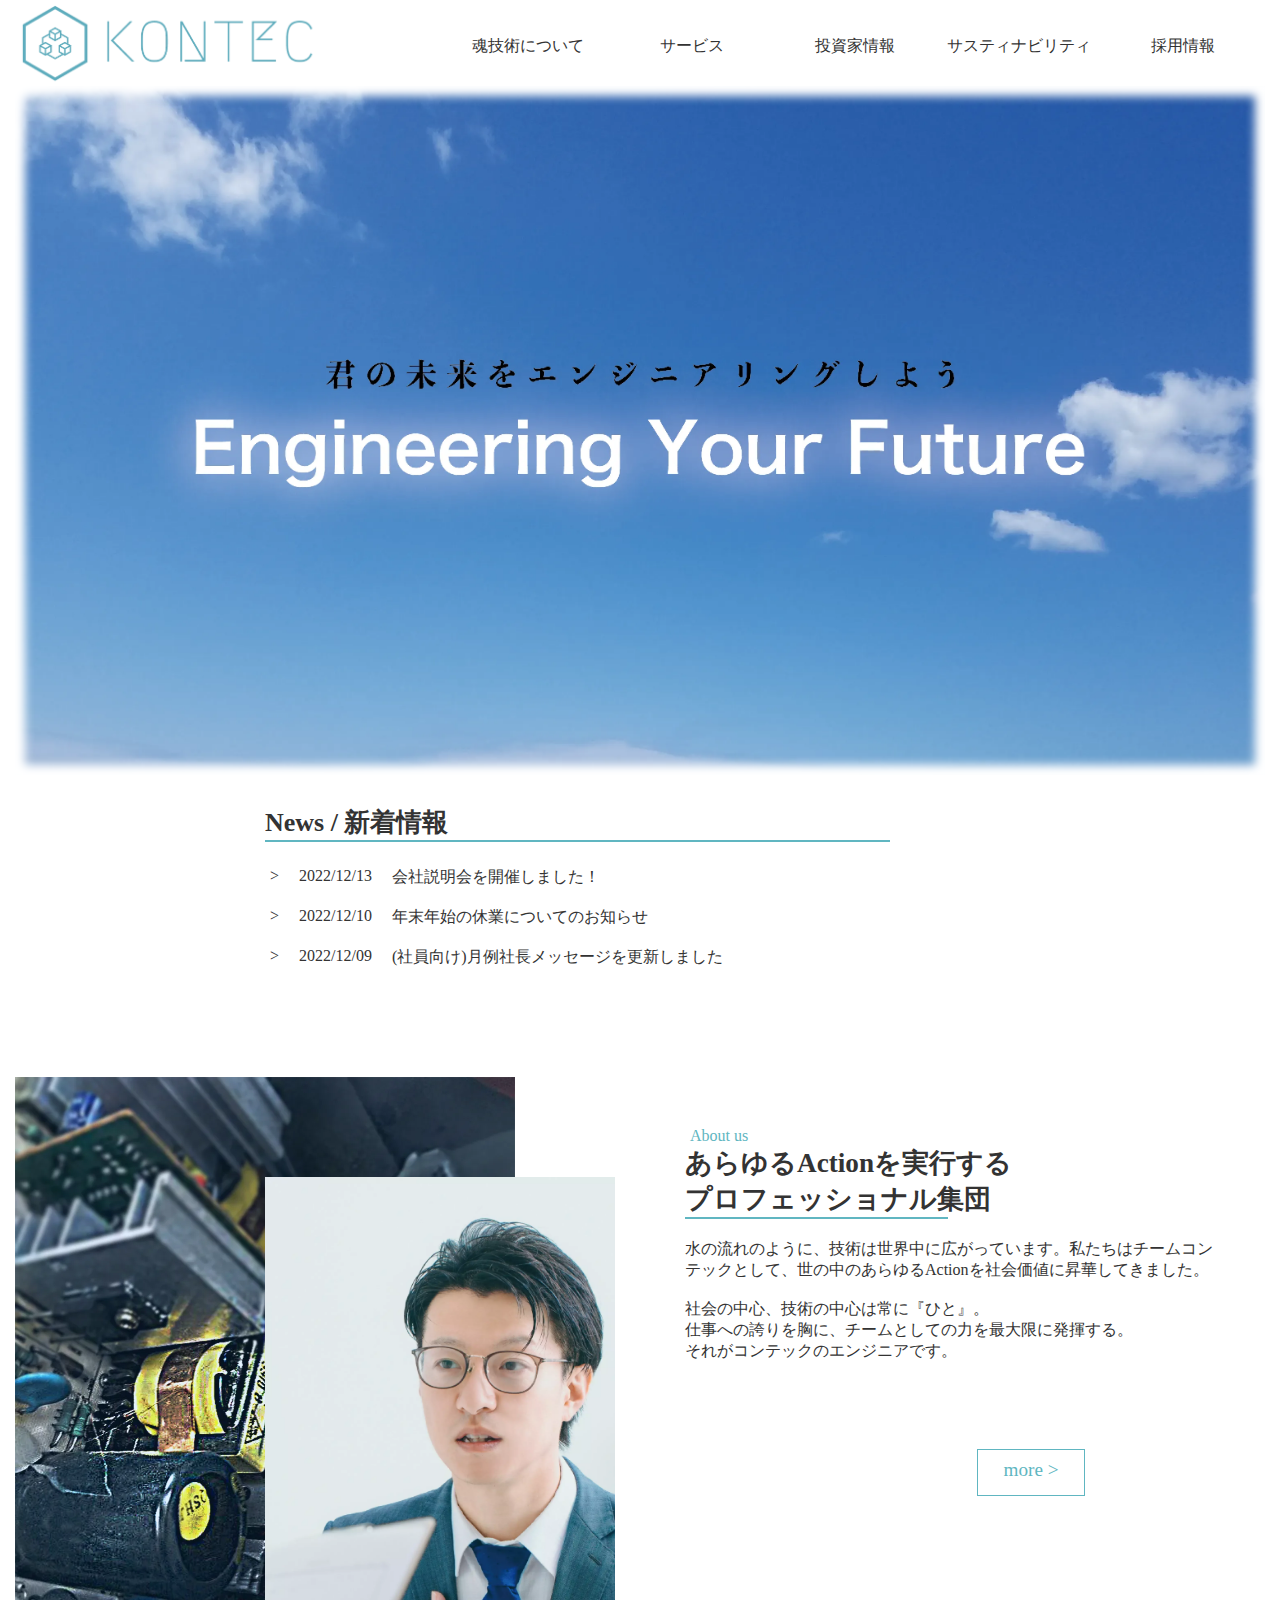
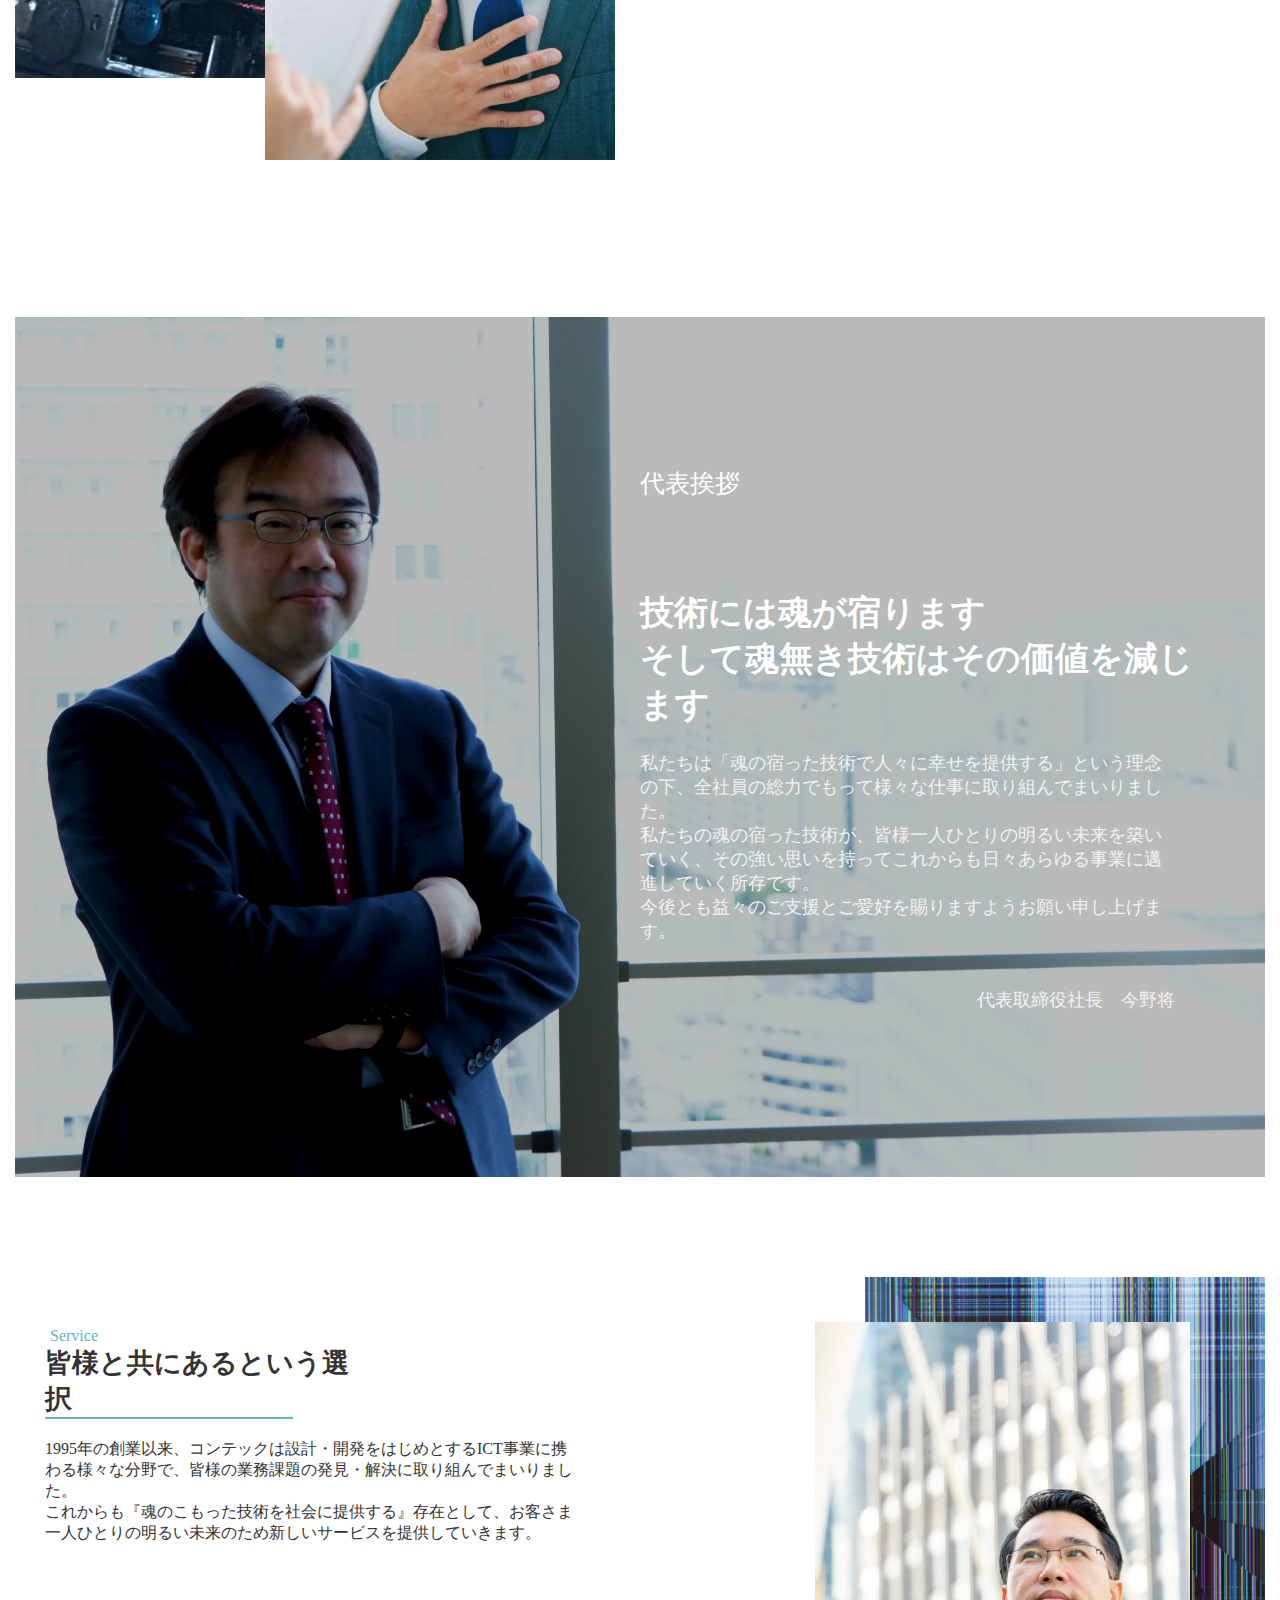
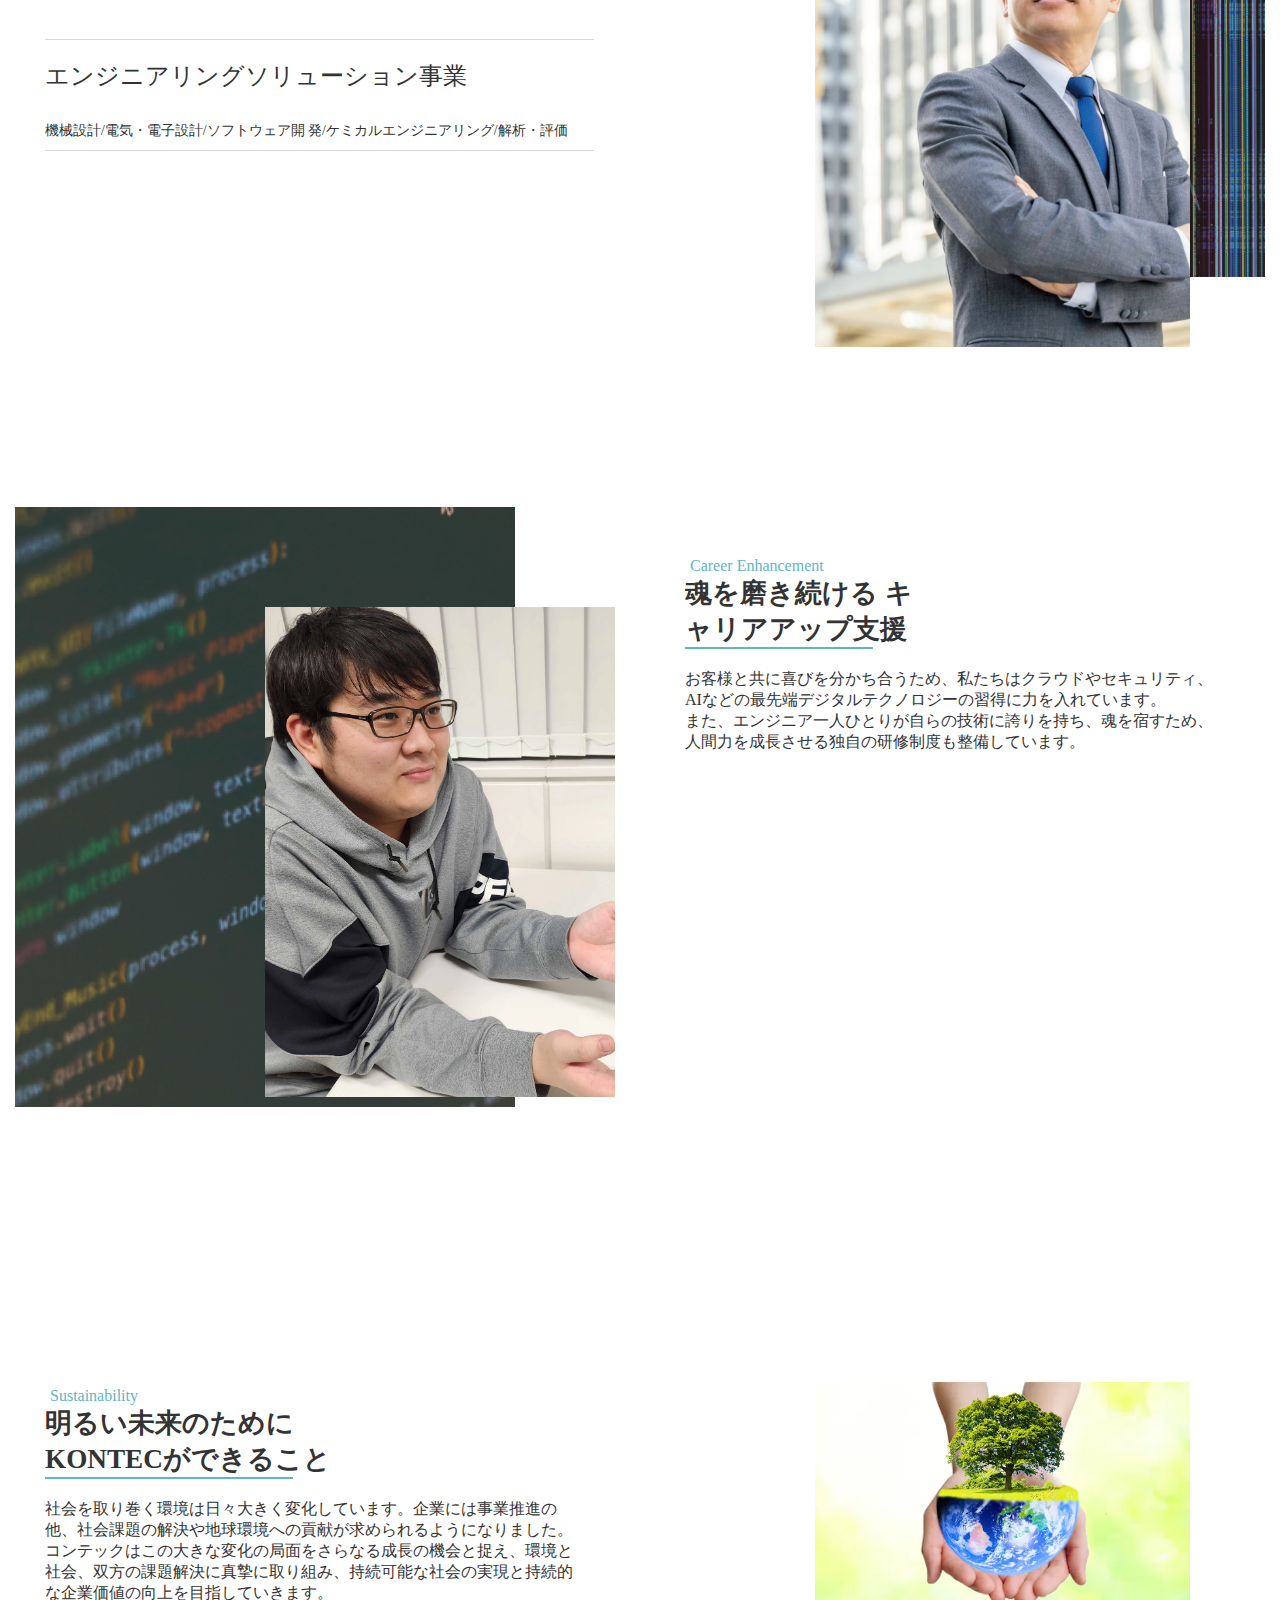
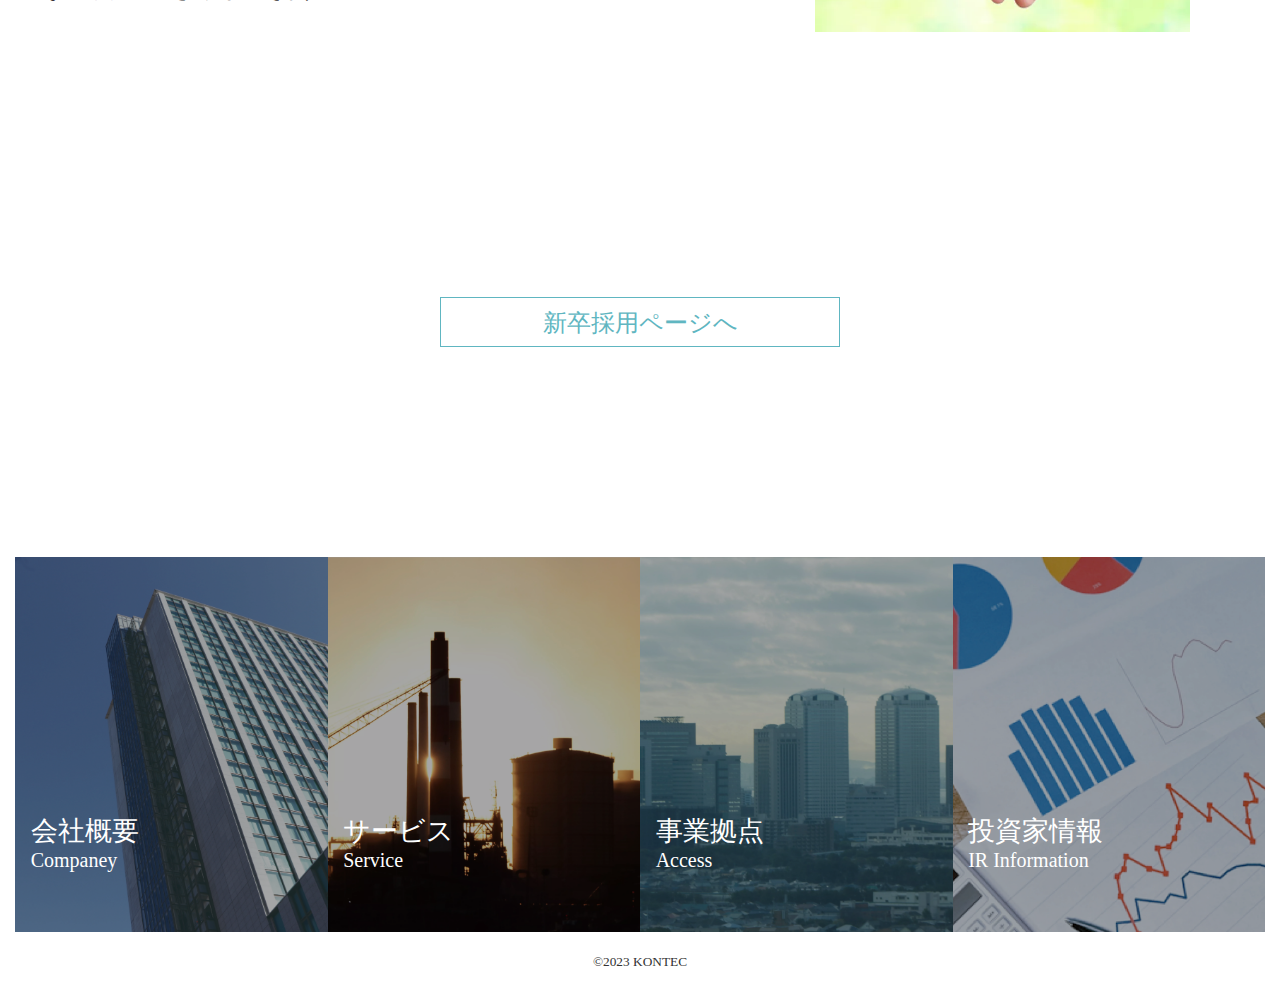
<file: index.html>
<!-- 
  今野研の冬合宿で使われる架空の企業、株式会社魂技術のWebサイトです

  作成:2022.12
  代表挨拶テキスト/企業制作/代表取締役社長:今野将
  画像加工・提供/デザイン素案:12期 大澤正基
  コーディング:13期 山之内七穂

  改修:2023.12
  年度の修正、CSSの改修作業
 -->
<!DOCTYPE html>
<html lang="ja" dir="ltr">
  <head>
    <meta charset="utf-8">
    <link rel="stylesheet" href="./css/index_style.css">
    <link rel="icon" href="./image/favicon.png">
    <title>KONTEC</title>
  </head>
  <body>
    <!-- ページヘッダー -->
    <header class="global-header">
        <a href="./index.html" class="gheader-logo">
            <img src="./image/logo.webp" alt="KONTEC">
        </a>
        <ul class="gheader-navigation">
            <li><a href="#aboutus">魂技術について</a></li>
            <li><a href="#service">サービス</a></li>
            <li><a>投資家情報</a></li>
            <li><a href="#sustainability">サスティナビリティ</a></li>
            <li><a href="#recruit">採用情報</a></li>
        </ul>
    </header>
    <main>
        <!-- Engineering Your Future 画像 -->
        <section class="main-image">
            <img src="./image/topimage.webp" class="top-image"></div>
        </section>

        <!-- ニュース -->
        <section class="container content-news">
            <p class="content-title">News / 新着情報</p>
            <ul class="newslist">
                <li class="newslist-item">
                    <span class="item-icon">></span>
                    <span class="item-date">2022/12/13</span>
                    <p class="item-title">会社説明会を開催しました！</p>
                </li>
                <li class="newslist-item">
                    <span class="item-icon">></span>
                    <span class="item-date">2022/12/10</span>
                    <p class="item-title">年末年始の休業についてのお知らせ</p>
                </li>
                <li class="newslist-item">
                    <span class="item-icon">></span>
                    <span class="item-date">2022/12/09</span>
                    <p class="item-title">(社員向け)月例社長メッセージを更新しました</p>
                </li>
            </ul>
        </section>

        <!--　私たちについて AboutUs  -->
        <section class="container content-image img-left content-aboutUs">
            <div class="text-area">
                <a name="aboutus"></a>
                <p class="subtitle">About us</p>
                <p class="title">
                    <span>あらゆるActionを実行する</span>
                    <span>プロフェッショナル集団</span>
                </p>
                <div class="main-message">
                    <p>水の流れのように、技術は世界中に広がっています。私たちはチームコンテックとして、世の中のあらゆるActionを社会価値に昇華してきました。</p>
                    <br>
                    <p>社会の中心、技術の中心は常に『ひと』。</p>
                    <p>仕事への誇りを胸に、チームとしての力を最大限に発揮する。</p>
                    <p>それがコンテックのエンジニアです。</p>
                </div>
                <div class="button">
                    <span>more</span>
                    <span>></span>
                </div>
            </div>
            <div class="image-area">
                <img class="main" src="./image/aboutus_image1.webp">
                <img class="sub" src="./image/aboutus_image2.webp">
            </div>
        </section>

        <!-- 代表挨拶 -->
        <section class="container content-interview president">
            <img class="main-image" src="./image/president_image.webp">
            <div class="text-area">
                <p class="title">代表挨拶</p>
                <div class="catchcopy">
                    <p>技術には魂が宿ります</p>
                    <p>そして魂無き技術はその価値を減じます</p>
                </div>
                <div class="main-message">
                    <p>私たちは「魂の宿った技術で人々に幸せを提供する」という理念の下、全社員の総力でもって様々な仕事に取り組んでまいりました。</p>
                    <p>私たちの魂の宿った技術が、皆様一人ひとりの明るい未来を築いていく、その強い思いを持ってこれからも日々あらゆる事業に邁進していく所存です。</p>
                    <p>今後とも益々のご支援とご愛好を賜りますようお願い申し上げます。</p>
                </div>
                <span class="speaker">代表取締役社長　今野将</span>
            </div>
        </section>

        <!-- サービス Service -->
        <section class="container content-image img-right content-service">
            <div class="text-area">
                <a name="service"></a>
                <p class="subtitle">Service</p>
                <p class="title">皆様と共にあるという選択</p>
                <div class="main-message">
                    <p>1995年の創業以来、コンテックは設計・開発をはじめとするICT事業に携わる様々な分野で、皆様の業務課題の発見・解決に取り組んでまいりました。</p>
                    <p>これからも『魂のこもった技術を社会に提供する』存在として、お客さま一人ひとりの明るい未来のため新しいサービスを提供していきます。</p>
                </div>
                <div class="link">
                    <p class="title">エンジニアリングソリューション事業</p>
                    <p class="inner">機械設計/電気・電子設計/ソフトウェア開
                        発/ケミカルエンジニアリング/解析・評価</p>
                </div>
            </div>
            <div class="image-area">
                <img class="sub" src="./image/service_image2.webp">
                <img class="main" src="./image/service_image1.webp">
            </div>
        </section>
        
        <!-- キャリアアップ支援 Career -->
        <section class="container content-image img-left content-career">
            <div class="text-area">
                <p class="subtitle">Career Enhancement</p>
                <p class="title">
                    <span>魂を磨き続ける</span>
                    <span>キャリアアップ支援</span>
                </p>
                <div class="main-message">
                    <p>お客様と共に喜びを分かち合うため、私たちはクラウドやセキュリティ、AIなどの最先端デジタルテクノロジーの習得に力を入れています。</p>
                    <p>また、エンジニア一人ひとりが自らの技術に誇りを持ち、魂を宿すため、人間力を成長させる独自の研修制度も整備しています。</p>
                </div>
            </div>
            <div class="image-area">
                <img class="main" src="./image/career_image3.webp">
                <img class="sub" src="./image/career_image2.webp">
            </div>
        </section>
        <section class="container content-image img-right content-sustainability">
            <div class="text-area">
                    <a name="sustainability"></a>
                    <p class="subtitle">Sustainability</p>
                    <p class="title">
                        <span>明るい未来のために</span>
                        <span>KONTECができること</span>
                    </p>
                    <div class="main-message">
                        <p>社会を取り巻く環境は日々大きく変化しています。企業には事業推進の他、社会課題の解決や地球環境への貢献が求められるようになりました。</p>
                        <p>コンテックはこの大きな変化の局面をさらなる成長の機会と捉え、環境と社会、双方の課題解決に真摯に取り組み、持続可能な社会の実現と持続的な企業価値の向上を目指していきます。</p>
                    </div>
            </div>
            <div class="image-area">
                <img class="main" src="./image/sustainability_image.webp">
            </div>
        </section>

        <!-- 新卒採用ページリンク -->
        <section class="container content-recruitment">
            <a name="recruit"></a>
            <a href="./recruit.html" class="button" target="_blank">新卒採用ページへ</a>
        </section>

        <!-- 下部リンク -->
        <section class="container content-footerlist">
            <ul class="linklist">
                <li class="linklist-item listAboutCom">
                    <a href="./pdf/company.pdf" target="_blank">
                        <img class="main-image" src="./image/footer_company.webp">
                        <div class="text-area">
                            <p class="title">会社概要</p>
                            <p class="subtitle">Companey</p>
                        </div>
                    </a>
                </li>
                <li class="linklist-item listService">
                    <img class="main-image" src="./image/footer_service.webp">
                    <div class="text-area">
                        <p class="title">サービス</p>
                        <p class="subtitle">Service</p>
                    </div>
                </li>
                <li class="linklist-item listAccess">
                    <img class="main-image" src="./image/footer_access.webp">
                    <div class="text-area">
                        <p class="title">事業拠点</p>
                        <p class="subtitle">Access</p>
                    </div>
                </li>
                <li class="linklist-item listIR">
                    <img class="main-image" src="./image/footer_stock.webp">
                    <div class="text-area">
                        <p class="title">投資家情報</p>
                        <p class="subtitle">IR Information</p>
                    </div>
                </li>
            </ul>
        </section>
        
        
    </main>
    <footer>
        <!-- 先生と先輩のギャラリーへのリンク -->
        <a href="./gallery/index.html" target="_blank"><small>&copy;2023 KONTEC</small></a>
    </footer>
  </body>
</html>
</file>
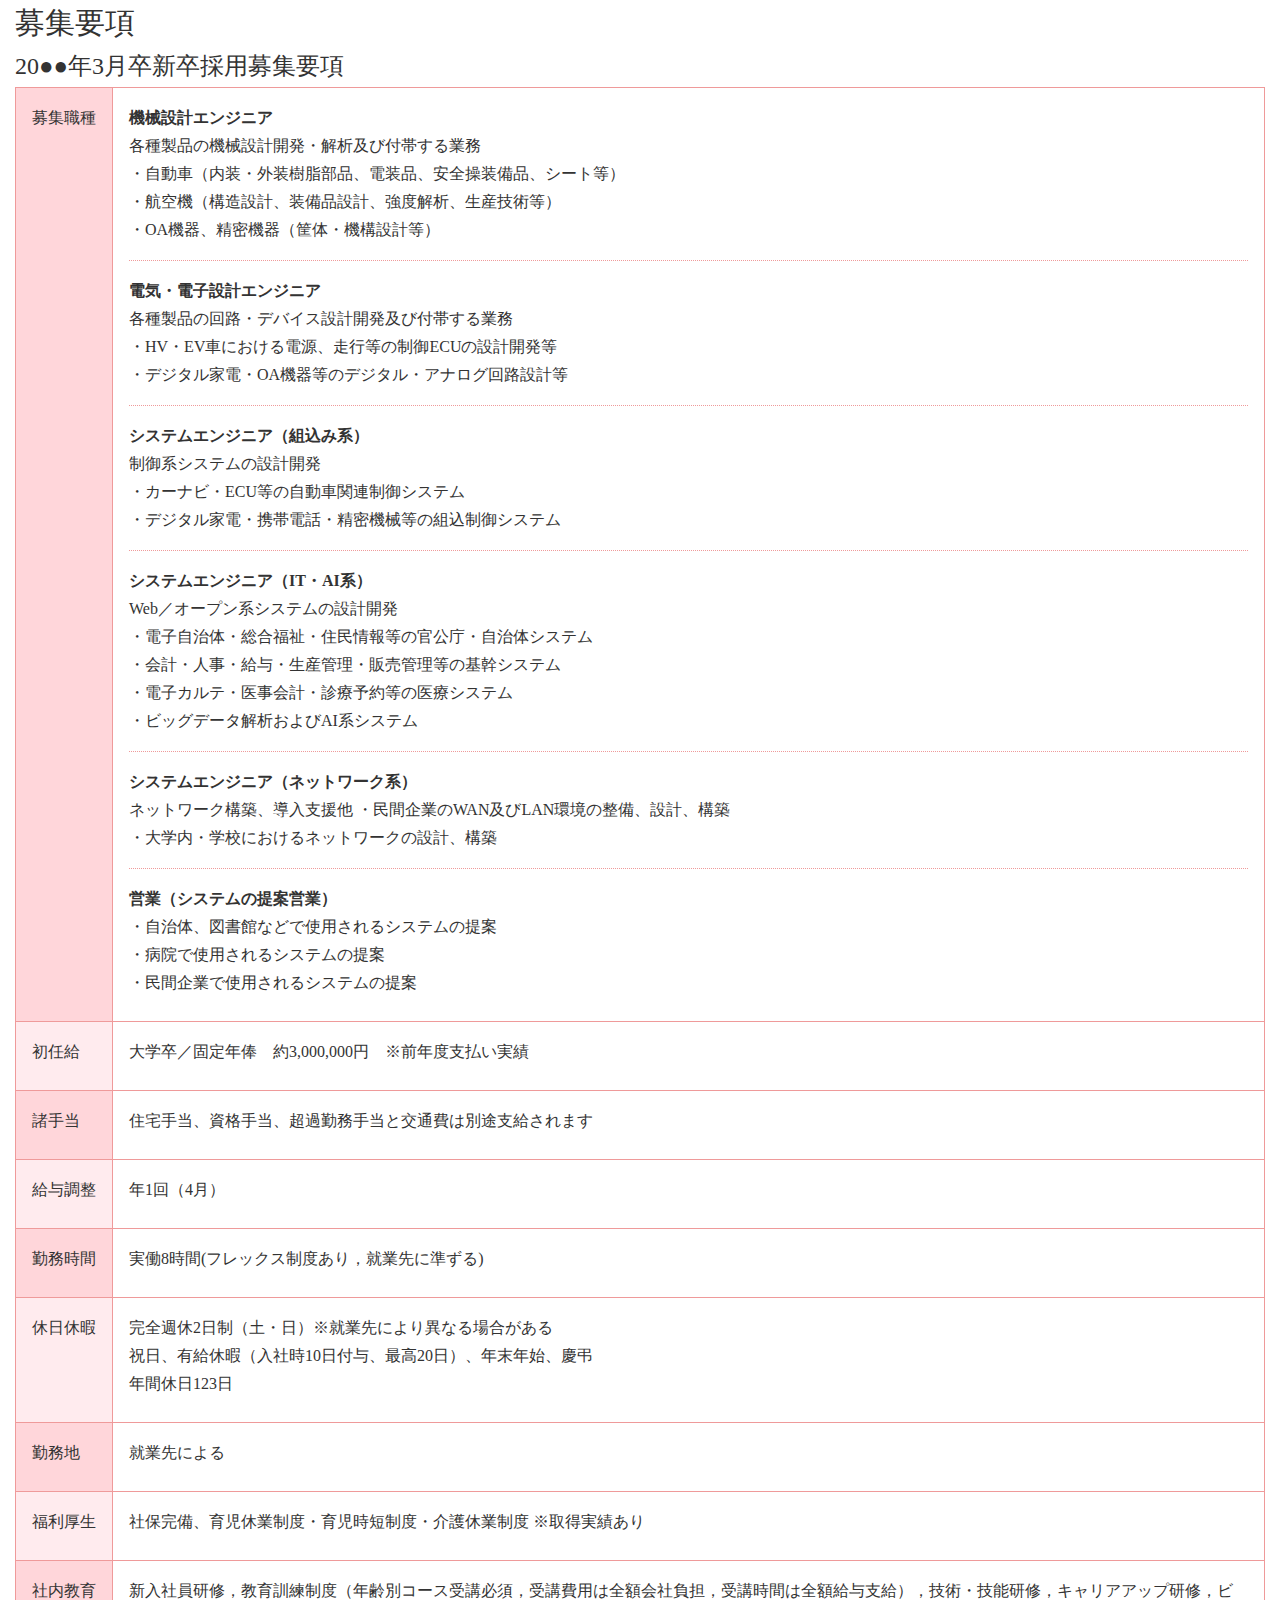
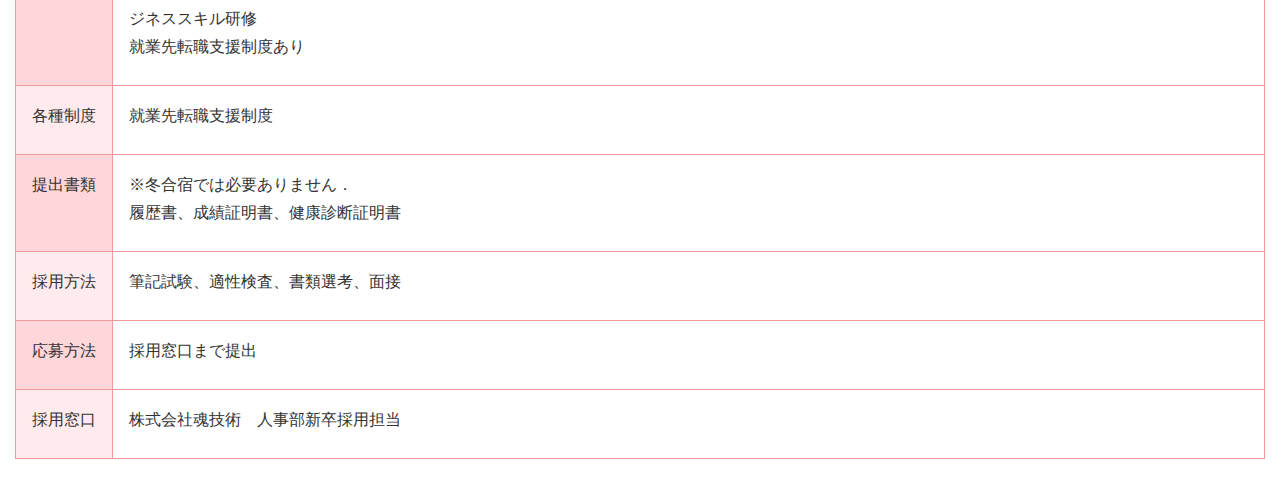
<file: Application_Requirements.html>
<!DOCTYPE html>
<html lang="ja">
    <head>
        <meta charset="utf-8">
        <link rel="stylesheet" href="./css/winter_base.css">
        <link rel="icon" href="./image/favicon2.png">
        <title>募集要項</title>
    </head>

    <body>
        <h2>募集要項</h2>
        <h3><span class="title">20●●年3月卒新卒採用募集要項</span></h3>
        <table>
            <tbody>
                <tr class="top">
                    <th>募集職種</th>
                    <td>
                        <dl>
                            <dt class="bld">機械設計エンジニア</dt>
                            <dd>
                                各種製品の機械設計開発・解析及び付帯する業務<br>
                                ・自動車（内装・外装樹脂部品、電装品、安全操装備品、シート等）<br>
                                ・航空機（構造設計、装備品設計、強度解析、生産技術等）<br>
                                ・OA機器、精密機器（筐体・機構設計等）<br>
                            </dd>
                        </dl>
                        <hr>

                        <dl>
                            <dt class="bld">電気・電子設計エンジニア</dt>
                            <dd>
                                各種製品の回路・デバイス設計開発及び付帯する業務<br>
                                ・HV・EV車における電源、走行等の制御ECUの設計開発等<br>
                                ・デジタル家電・OA機器等のデジタル・アナログ回路設計等<br>
                            </dd>
                        </dl>
                        <hr>

                        <dl>
                            <dt class="bld">システムエンジニア（組込み系）</dt>
                            <dd>
                                制御系システムの設計開発<br>
                                ・カーナビ・ECU等の自動車関連制御システム<br>
                                ・デジタル家電・携帯電話・精密機械等の組込制御システム<br>
                            </dd>
                        </dl>
                        <hr>

                        <dl>
                            <dt class="bld">システムエンジニア（IT・AI系）</dt>
                            <dd>Web／オープン系システムの設計開発<br>
                                ・電子自治体・総合福祉・住民情報等の官公庁・自治体システム<br>
                                ・会計・人事・給与・生産管理・販売管理等の基幹システム<br>
                                ・電子カルテ・医事会計・診療予約等の医療システム<br>
                                ・ビッグデータ解析およびAI系システム
                            </dd>
                        </dl>
                        <hr>

                        <dl>
                            <dt class="bld">システムエンジニア（ネットワーク系）</dt>
                            <dd>
                                ネットワーク構築、導入支援他
                                ・民間企業のWAN及びLAN環境の整備、設計、構築<br>
                                ・大学内・学校におけるネットワークの設計、構築<br>
                            </dd>
                        </dl>
                        <hr>

                        <dl>
                            <dt class="bld">営業（システムの提案営業）</dt>
                            <dd>
                                ・自治体、図書館などで使用されるシステムの提案<br>
                                ・病院で使用されるシステムの提案<br>
                                ・民間企業で使用されるシステムの提案<br>
                            </dd>
                        </dl>
                    </td>
                </tr>
                <tr>
                    <th>初任給</th>
                    <td>
                        大学卒／固定年俸　約3,000,000円　※前年度支払い実績<br>
                    </td>
                </tr>
                <tr>
                    <th>諸手当</th>
                    <td>
                        住宅手当、資格手当、超過勤務手当と交通費は別途支給されます
                    </td>
                </tr>
                <tr>
                    <th>給与調整</th>
                    <td>
                        年1回（4月）
                    </td>
                </tr>
                <tr>
                    <th>勤務時間</th>
                    <td>
                        実働8時間(フレックス制度あり，就業先に準ずる)
                    </td>
                </tr>
                <tr>
                    <th>休日休暇</th>
                    <td>
                        完全週休2日制（土・日）※就業先により異なる場合がある<br> 祝日、有給休暇（入社時10日付与、最高20日）、年末年始、慶弔
                        <br> 年間休日123日
                    </td>
                </tr>
                <tr>
                    <th>勤務地</th>
                    <td>
                        就業先による
                    </td>
                </tr>
                <tr>
                    <th>福利厚生</th>
                    <td>
                        社保完備、育児休業制度・育児時短制度・介護休業制度 ※取得実績あり
                    </td>
                </tr>
                <tr>
                    <th>社内教育</th>
                    <td>
                        新入社員研修，教育訓練制度（年齢別コース受講必須，受講費用は全額会社負担，受講時間は全額給与支給），技術・技能研修，キャリアアップ研修，ビジネススキル研修<br> 就業先転職支援制度あり
                    </td>
                </tr>
                <tr>
                    <th>各種制度</th>
                    <td>
                        就業先転職支援制度
                    </td>
                </tr>
                <tr>
                    <th>提出書類</th>
                    <td>
                        ※冬合宿では必要ありません．<br> 履歴書、成績証明書、健康診断証明書
                    </td>
                </tr>
                <tr>
                    <th>採用方法</th>
                    <td>
                        筆記試験、適性検査、書類選考、面接
                    </td>
                </tr>
                <tr>
                    <th>応募方法</th>
                    <td>
                        採用窓口まで提出
                    </td>
                </tr>
                <tr class="bottom">
                    <th>採用窓口</th>
                    <td>
                        株式会社魂技術　人事部新卒採用担当
                    </td>
                </tr>
            </tbody>
        </table>
    </body>
</html>
</file>
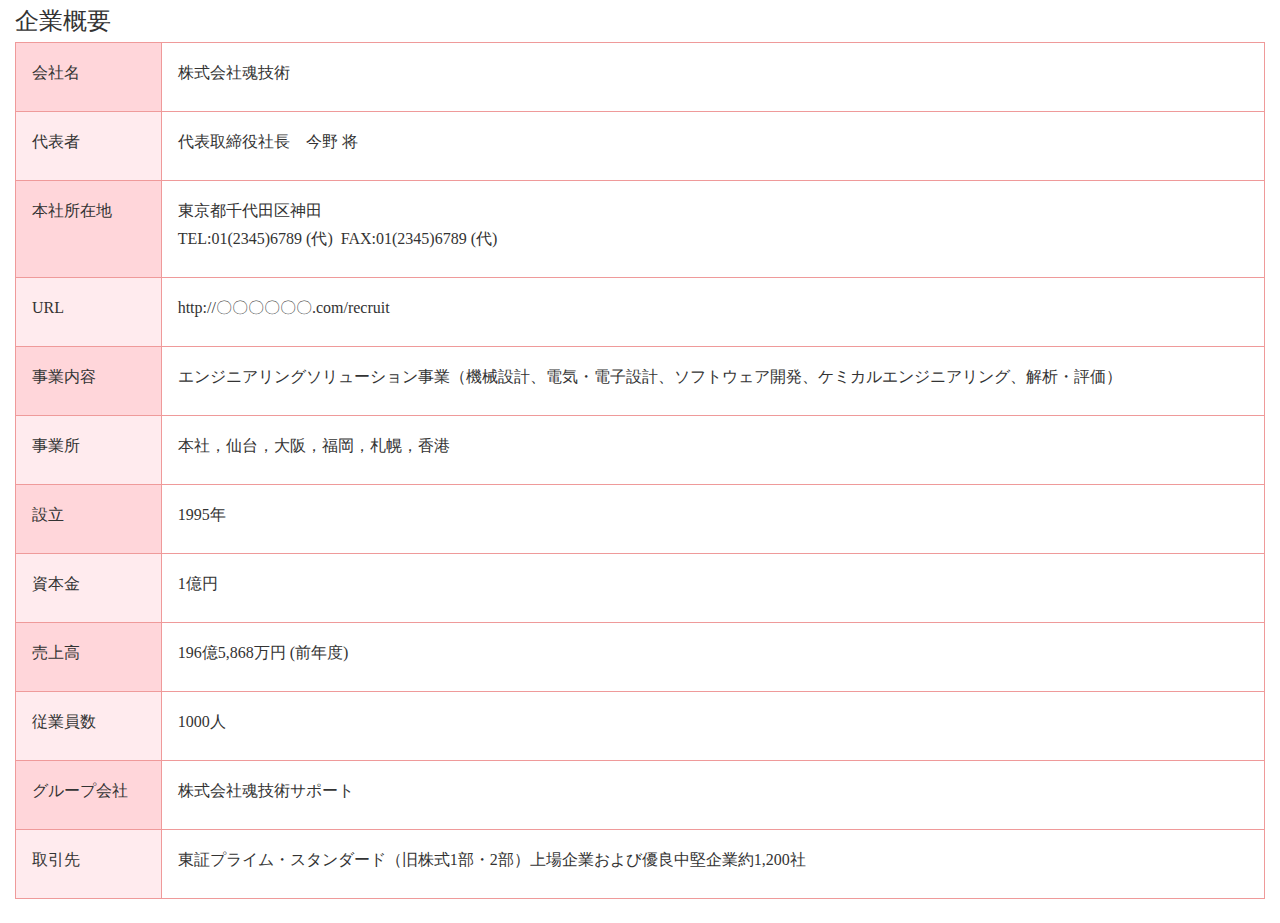
<file: company_overview.html>
<!DOCTYPE html>
<html lang="ja">

    <head>
        <meta http-equiv="Content-Type" content="text/html; charset=UTF-8">
        <title>企業概要</title>
        <link rel="stylesheet" href="./css/winter_base.css">
    </head>

    <body>
        <h3><span class="title">企業概要</span></h3>
        <table>
            <tbody>
                <tr>
                    <th>会社名</th>
                    <td>
                        株式会社魂技術<br>
                    </td>
                </tr>
                <tr>
                    <th>代表者</th>
                    <td>
                        代表取締役社長　今野 将<br>
                    </td>
                </tr>
                <tr>
                    <th>本社所在地</th>
                    <td>
                        東京都千代田区神田<br> TEL:01(2345)6789 (代) &nbsp;FAX:01(2345)6789 (代)
                    </td>
                </tr>
                <tr>
                    <th>URL</th>
                    <td>
                        http://〇〇〇〇〇〇.com/recruit
                    </td>
                </tr>
                <tr>
                    <th>事業内容</th>
                    <td>
                        エンジニアリングソリューション事業（機械設計、電気・電子設計、ソフトウェア開発、ケミカルエンジニアリング、解析・評価）
                    </td>
                </tr>
                <tr>
                    <th>事業所</th>
                    <td>
                        本社，仙台，大阪，福岡，札幌，香港
                    </td>
                </tr>
                <tr>
                    <th>設立</th>
                    <td>
                        1995年
                    </td>
                </tr>
                <tr>
                    <th>資本金</th>
                    <td>
                        1億円
                    </td>
                </tr>
                <tr>
                    <th>売上高</th>
                    <td>
                        196億5,868万円 (前年度)
                    </td>
                </tr>
                <tr>
                    <th>従業員数</th>
                    <td>
                        1000人
                    </td>
                </tr>
                <tr>
                    <th>グループ会社</th>
                    <td>
                        株式会社魂技術サポート
                    </td>
                </tr>
                <tr>
                    <th>取引先</th>
                    <td>
                        東証プライム・スタンダード（旧株式1部・2部）上場企業および優良中堅企業約1,200社
                    </td>
                </tr>
            </tbody>
        </table>
    </body>

</html>
</file>
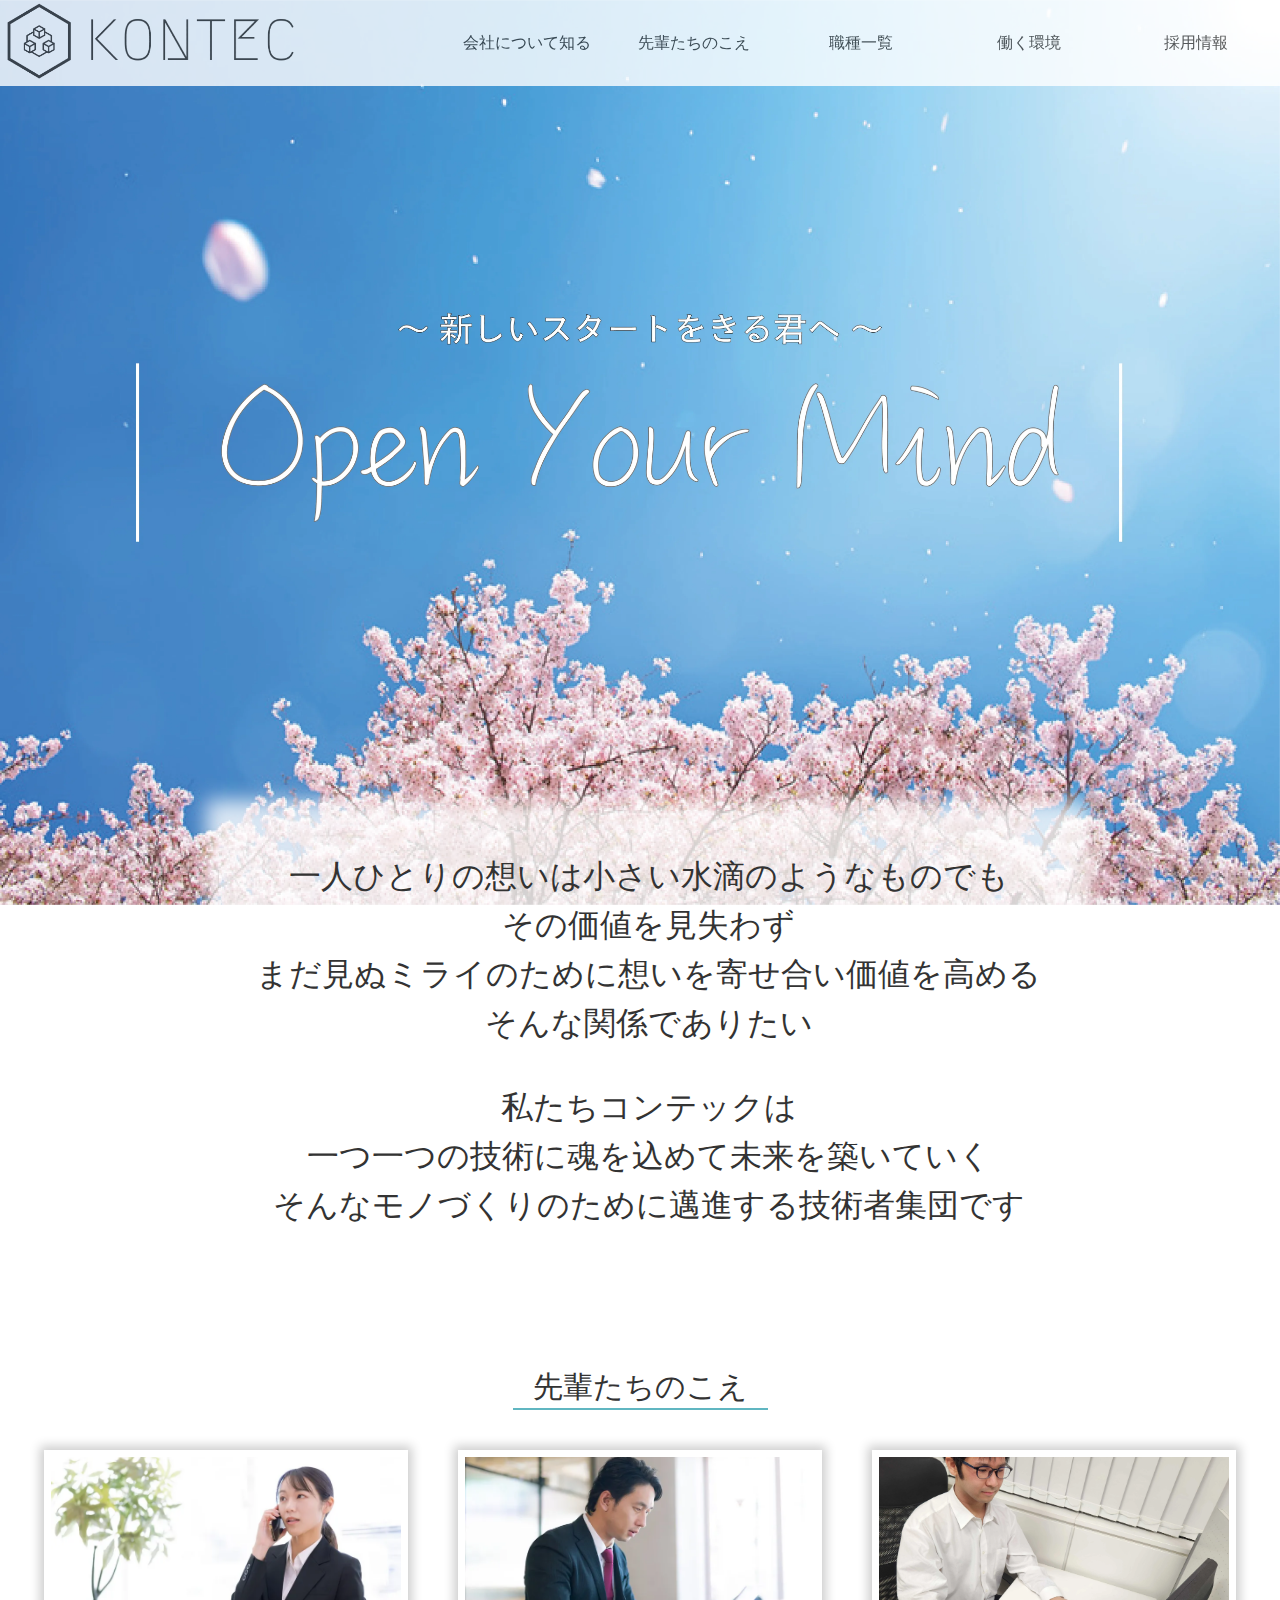
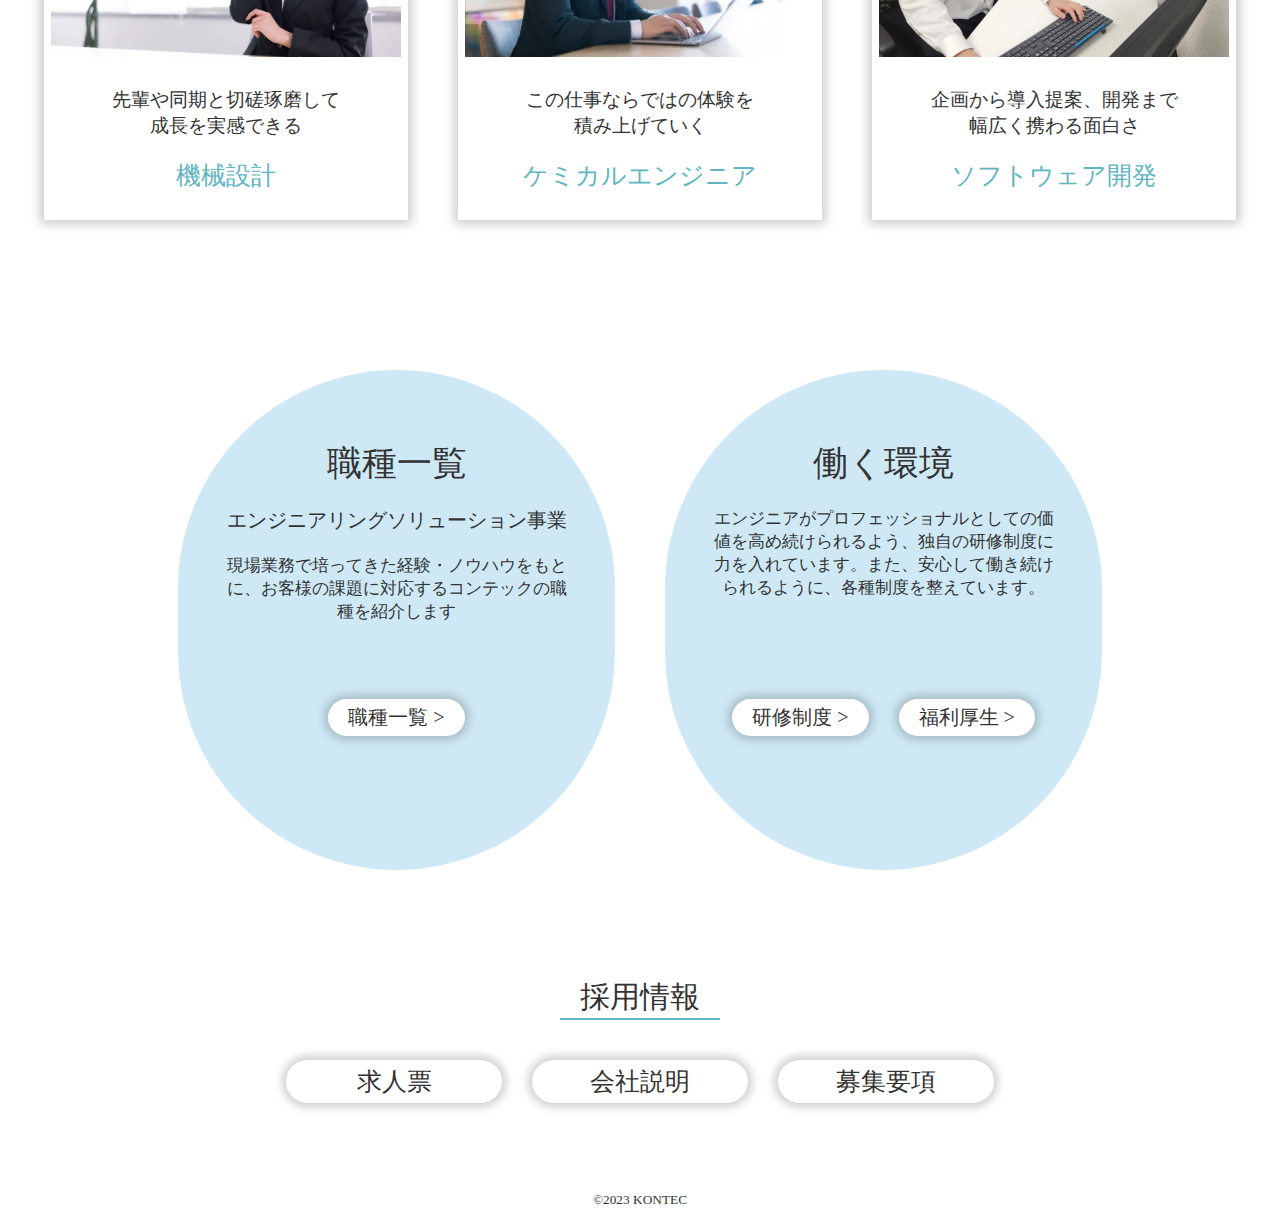
<file: recruit.html>
<!-- 
  今野研の冬合宿で使われる架空の企業、株式会社魂技術の新卒採用Webサイトです

  作成:2022.12
  企業ポエム:今野将
  画像加工・提供/デザイン素案:12期 大澤正基
  コーディング:13期 山之内七穂

  改修:2023.12
  年度の修正、CSSの改修作業
 -->
<!DOCTYPE html>
<html lang="ja" dir="ltr">
  <head>
    <meta charset="utf-8">
    <link rel="stylesheet" href="./css/recruit_style.css">
    <script src="./script.js"></script>
    <link rel="icon" href="./image/favicon2.png">
    <title>KONTEC 新卒採用</title>
  </head>
  <body>
    <!-- ページヘッダー　ついてくる -->
    <header class="global-header">
      <div class="gheader-logo">
        <a href="./recruit.html">
          <img src="./image/logo_graduation.webp" alt="KONTEC">
        </a>
      </div>
      <ul class="gheader-navigation">
          <li><a href="#aboutcompany">会社について知る</a></li>
          <li><a href="#interview">先輩たちのこえ</a></li>
          <li><a href="#jobwork">職種一覧</a></li>
          <li><a href="#jobwork">働く環境</a></li>
          <li><a href="#recruit">採用情報</a></li>
      </ul>
    </header>
      <main>
        <a name="aboutcompany"></a>
        <div class="mainImage-area">
            <img class="top-image" src="./image/topimage_spring.webp">
            <img class="top-image" src="./image/topimage_summer.webp">
            <img class="top-image" src="./image/topimage_fall.webp">
            <img class="top-image" src="./image/topimage_winter.webp">
        </div>
        <!-- 企業ポエム -->
        <div class="main-poem">
          <div class="poem-block">
            <p>一人ひとりの想いは小さい水滴のようなものでも</p>
            <p>その価値を見失わず</p>
            <p>まだ見ぬミライのために想いを寄せ合い価値を高める</p>
            <p>そんな関係でありたい</p>
          </div>
          <div class="poem-block">
            <p>私たちコンテックは</p>
            <p>一つ一つの技術に魂を込めて未来を築いていく</p>
            <p>そんなモノづくりのために邁進する技術者集団です</p>
          </div>
        </div>

        <!-- 先輩たちの声 -->
        <section class="contents content-interview">
            <a name="interview"></a>
            <p class="content-title">先輩たちのこえ</p>
            <ul class="interview-list">
              <li class="item">
                  <img src="./image/upperclassman3.webp">
                  <p class="comment">
                    <span>先輩や同期と切磋琢磨して</span>
                    <span>成長を実感できる</span>
                  </p>
                  <p class="job">機械設計</p>
              </li>
              <li class="item">
                  <img src="./image/upperclassman2.webp">
                  <p class="comment">
                    <span>この仕事ならではの体験を</span>
                    <span>積み上げていく</span>
                  </p>
                  <p class="job">ケミカルエンジニア</p>
              </li>
              <li class="item">
                  <img src="./image/upperclassman4.webp">
                  <p class="comment">
                    <span>企画から導入提案、開発まで</span>
                    <span>幅広く携わる面白さ</span>
                  </p>
                  <p class="job">ソフトウェア開発</p>
              </li>
            </ul>
        </section>

        <!-- 職種一覧と働く環境 -->
        <a name="jobwork"></a>
        <section class="contents content-jobwork">
          <div class="job-area content-area">
            <p class="title">職種一覧</p>
            <div class="content">
              <p class="subtitle">エンジニアリングソリューション事業</p>
              <p class="text">現場業務で培ってきた経験・ノウハウをもとに、お客様の課題に対応するコンテックの職種を紹介します</p>
            </div>
            <a class="link" href="./pdf/joblist.pdf" target="_blank">職種一覧 ></a>
          </div>
          <div class="work-area content-area">
            <p class="title">働く環境</p>
            <div class="content">
              <p class="text">エンジニアがプロフェッショナルとしての価値を高め続けられるよう、独自の研修制度に力を入れています。また、安心して働き続けられるように、各種制度を整えています。</p>
            </div>
            <a class="link">研修制度 ></a>
            <a class="link">福利厚生 ></a>
          </div>
        </section>
        
        <!-- 採用情報コンテンツ -->
        <section class="contents content-recruit">
          <a name="recruit"></a>
          <p class="content-title">採用情報</p>
          <ul class="recruit-list">
              <li class="item">
                <a href="./pdf/recruit.pdf" target="_blank">求人票</a>
              </li>
              <li class="item">
                <a href="./pdf/株式会社コンテック会社説明会資料.pdf" target="_blank">会社説明</a>
              </li>
              <li class="item">
                <a href="./pdf/requirements.pdf" target="_blank">募集要項</a>
              </li>
          </ul>
        </section>
      </main>
      <footer>
        <!-- 先生と先輩のギャラリーへのリンク -->
        <a href="./gallery/index.html" target="_blank"><small>&copy;2023 KONTEC</small></a>
      </footer>
  </body>
</html>
</file>
<file: css/index_style.css>
@charset "utf-8";
    *{
        margin: 0;
        padding: 0;
        -webkit-box-sizing: border-box;
        -moz-box-sizing: border-box;
        box-sizing: border-box;
    }
    :root{
        --main-font-color: #333;
        --main-color:#60B6C1;
        --textcolor-lightglay:#F2F2F2;
        --bordercolor-lightgray:#d6d6d6;
        --background-news:#afd2e5;
    }

/*共通*/
    html{
        -webkit-text-size-adjust: 100%;
        width:100vw;
    }
    body{
        min-width: 1177px;
        max-width: 1500px;
        padding:0px 15px;
        margin:auto 0px;
        font-size:2.5rem;
        color:var(--main-font-color);
        background-color:white;
    }
    a {
        text-decoration: none;
        color: var(--main-font-color);
    }
    .button {
        margin: 10px;
        text-align: center;
        text-decoration: none;
        background: white;
        color: var(--main-color);
        border: 1px solid var(--main-color);
        &:hover {
            background: var(--main-color);
            color: white;
        }
    }

/* container */
.container {
    width: 100%;
    margin-top: 30px;
}

/* header */
    .global-header {
        display: flex;
        position: relative;
        width: 100%;
        height: 86px;
        padding-top: 5px;
        gap: 10%;
    }
    .gheader-logo img{
        width: 306px;
        height: 80px;
    }
    .gheader-navigation {
        display: table;
        width: 100%;
        height: 100%;
        list-style: none;
        font-size: 1rem;
        & li{
            display: table-cell;
            width: 20%;
            min-width: 80px;
            height: 100%;
            line-height: 81px;
            text-align: center;
        }
        & a {
            width: 100%;
            height: 100%;
            display: inline-block;
            &:hover{
                background-color: var(--main-color);
                color: white;
            }
        }
    }

/* main image */
    .main-image {
        position: relative;
        z-index: 2;
        &::after {
            position: absolute;
            top: 0;
            width: 100%;
            height: 100%;
            content: "";
            box-shadow: inset 0 0 10px 10px white;
            z-index: 4;
        }
    }
    .top-image {
        display: block;
        width: 100%;
    }

/* news */
    .content-news {
        width: 50%;
        margin-left: 20%;
        font-size: 1.7rem;
    }
    .newslist {
        margin-bottom: 100px;
        margin-top: 20px;
    }
    .content-news .content-title {
        margin-bottom: 6px;
        list-style: none;
        font-size: 26px;
        font-weight: bold;
        border-bottom: 2px solid var(--main-color);
    }
    .newslist .newslist-item {
        display: flex;
        position: relative;
        height: 35px;
        padding: 5px 0;
        gap: 20px;
        margin-bottom: 5px;
        font-size: 1rem;
        &::before {
            position: absolute;
            top: 0;
            right: 0;
            bottom: 0;
            left: 0;
            z-index: -1;
            content: "";
            background: var(--background-news);
            transform: scale(0, 1);
            transform-origin: right top;
            transition: transform .3s;
        }
        &:hover::before {
            color: white;
            transform: scale(1, 1);
            transform-origin: left top;
        }
        &:hover{
            color: white;
        }
    }
    .newslist-item .item-icon{
        margin-left: 5px;
    }

/* content image+text */
    .content-image {
        position: relative;
        width: 100%;
        height: 800px;
    }
    /* image position */
    .content-image.img-right {
        overflow: hidden;
        .image-area {
            float: right;
            .main {
                position: absolute;
                top: 45px;
                left: 50px;
                width: 75%;
            }
            .sub {
                position: absolute;
                left: 100px;
                width: 100%;
            }
        }
        .text-area {
            float: left;
            margin-left: 30px;
        }
    }
    .content-image.img-left {
        .image-area {
            float: left;
            .main {
                position: absolute;
                top: 100px;
                left: 250px;
                width: 70%;
            }
            .sub {
                width: 100%;
            }
        }
        .text-area {
            float: right;
            margin-right: 80px;
        }
    }
    .content-image .image-area {
        position: relative;
        width: 40%;
    }
    /* text area */
    .content-image .text-area{
        width: 40%;
        height: 100%;
        padding-top: 50px;
        .title {
            font-size: 1.7rem;
            font-weight: bold;
            &::after {
                display: block;
                width: 75%;
                height: 2px;
                content: "";
                background-color: var(--main-color);
            }
        }
        .subtitle {
            padding-left: 5px;
            font-size: 1rem;
            color: var(--main-color);
        }
        .main-message {
            width: 530px;
            height: 200px;
            margin-top: 20px;
            font-size: 16px;
        }
    }

    /* about us */
    .content-aboutUs {
        .title {
            width: 350px;
        }
        .button {
            float: right;
            width: 108px;
            height: 47px;
            padding: 10px 20px;
            margin-right: 20%;
            line-height: 20px;
            font-size: 1.2rem;
        }
    }

    /* interview */
    .content-interview {
        position: relative;
        width: 100%;
        height: 860px;
        margin: 40px 0;
        margin-bottom: 100px;
        overflow: hidden;
        .text-area {
            position: absolute;
            top: 0;
            left: 50%;
            width: 46%;
            margin-top: 150px;
            z-index: 5;
        }
        .main-message {
            width: 91%;
            margin-bottom: 10px;
            font-size: 18px;
            color: var(--textcolor-lightglay);
        }
        .title {
            margin-bottom: 90px;
            font-size: 25px;
            color: white;
        }
        .catchcopy {
            width: 100%;
            margin-bottom: 23px;
            font-size: 34px;
            font-weight: bold;
            color: white;
        }
        .speaker {
            float: right;
            margin-top: 35px;
            margin-right: 40px;
            font-size: 18px;
            color: var(--textcolor-lightglay);
        }
        .main-image {
            width: 100%;
            height: 100%;
            object-fit: cover;
            transition: 1s all;
        }
        &::before {
            position: absolute;
            top: 0;
            width: 100%;
            height: 100%;
            content: "";
            background: rgba(0,0,0,0.27);
            z-index: 4;
        }
        &:hover .main-image {
            transform: scale(1.1,1.1);
            transition: 1s all;
        }
    }

    /* service */
    .content-service {
        .title {
            width: 330px;
        }
        .link {
            width: 549px;
            border-top: solid 1px var(--bordercolor-lightgray);
            border-bottom: solid 1px var(--bordercolor-lightgray);
            .title {
                width: 100%;
                padding: 20px 0;
                font-size: 1.5rem;
                font-weight: normal;
                &::after {
                    display: none;
                }
            }
            .inner {
                padding: 10px 0;
                font-size: 0.85rem;
            }
        }
    }

    /* career */
    .content-career .title {
        width: 250px;
    }

    /* sustainability */
    .content-sustainability {
        height: 350px;
        .title {
            width: 330px;
        }
        .image-area .main {
            position: absolute;
            left: -40px;
            width: max-content;
        }
    }

/* 採用ボタン */
    .content-recruitment {
        display: flex;
        margin: 200px 0;
        justify-content: center;
        .button{
            width: 400px;
            height: 50px;
            line-height: 50px;
            font-size: 1.5rem;
        }
    }
    
/* linklist */
    .content-footerlist {
        position: relative;
        height: 375px;
        overflow: hidden;
        .linklist {
            display: table;
            position: relative;
            width: 100%;
        }
        .linklist-item {
            display: table-cell;
            position: relative;
            width: 25%;
            overflow: hidden;
            &::after {
                display: block;
                position: absolute;
                top: 0;
                left: 0;
                width: 100%;
                height: 100%;        
                content: "";
                z-index: 2;
                background: rgba(0,0,0,0.35);
                pointer-events: none;
            }
        }
        .text-area {
            position: absolute;
            top: 60%;
            left: 5%;
            z-index: 3;
            color: white;
        }
    }
    .content-footerlist .linklist-item {
        .title {
            font-size: 27px;
        }
        .subtitle {
            font-size: 20px;
        }
    }
    .content-footerlist .main-image {
        position: relative;
        width: 100%;
        transition: 1s all;
    }
    .linklist-item:hover .main-image {
        transform: scale(1.1,1.1);
        transition: 1s all;
    }
    .listAboutCom a {
        width: 100%;
        height: 100%;
        display: inline-block;
    }

/* footer */
    footer {
        width: 100%;
        margin: 20px 0px;
        text-align: center;
        font-size: 1rem;
    }
</file>
<file: css/winter_base.css>
@charset "utf-8";
*{
	margin: 0;
	padding: 0;
	-webkit-box-sizing: border-box;
	-moz-box-sizing: border-box;
	box-sizing: border-box;
}
:root{
	--main-font-color: #333;
	--main-color:#60B6C1;
	--textcolor-lightglay:#F2F2F2;
	--bordercolor-lightgray:#d6d6d6;
	--background-news:#afd2e5;
}

/*共通*/
html{
	-webkit-text-size-adjust: 100%;
	width:100vw;
}
body{
	min-width: 1177px;
	max-width: 1500px;
	padding:0px 15px;
	margin:auto 0px;
	font-size:2.5rem;
	color:var(--main-font-color);
	background-color:white;
}
a {
	text-decoration: none;
	color: var(--main-font-color);
}
.button {
	margin: 10px;
	text-align: center;
	text-decoration: none;
	background: white;
	color: var(--main-color);
	border: 1px solid var(--main-color);
	&:hover {
		background: var(--main-color);
		color: white;
	}
}

table {
	border-collapse: collapse;
	border-spacing: 0;
}

h2, h3 {
	margin:0;
	font-weight:400;
}


h2 {
	font-size:1.5rem;
	line-height:2.625rem;
}

h3 {
	font-size:1.25rem;
	line-height:2.1875rem;
}

th, td {
	text-align: left;
	vertical-align: middle;
	font-size:0.875rem;
	line-height:1.5625rem;

	font-weight:300;/*Lite*/
}


@media only screen and (min-width: 768px) {

	h2 {
		font-size:1.875rem;
		line-height:2.8125rem;
	}

	h3 {
		font-size:1.5rem;
		line-height:2.625rem;
	}

	th, td {
		font-size:1rem;
		line-height:1.75rem;

		font-weight:300;/*Lite*/
	}

}

.bld {font-weight:700;}/*Bold*/

/*----- parts -----*/

hr {
	margin-top:16px;
	margin-bottom:16px;
	height:1px;
	border:none;
	border-top:1px dotted #ccc;
}

/*---------------------------------------------------------------------------------------------------------------------------------------------------------------------------
  main
  ---------------------------------------------------------------------------------------------------------------------------------------------------------------------------*/

div.wrapper {
width:90%;
margin:0 auto;
	   /*padding:0;
		 padding-top:50px;/*----- headerの高さ*/
	   padding-top: 32px;
	   padding-bottom:120px;
}

div.titleBox {
width:100%;
	  margin-top:50px;/*----- header全体の高さ*/	
	  /*margin-bottom:24px;*/
	  padding-top:40px;
	  padding-bottom:40px;
}


div#breadcrumb {display:none;}/*----- パンくずリスト*/

div.titleBox h2,
	div.titleBox h3,
	div.titleBox p.lead,
	div.contents {
width:100%;
	  margin-left:auto;
	  margin-right:auto;
	}

div.titleBox p.lead {margin-bottom:48px;}

div.titleBox h2 {
padding:16px 0;
		text-align:center;
		font-weight:700;/*Bold*/
color:#000;
	  text-shadow:1px 1px 1px rgba(0,0,0,0.5);
}

div.titleBox h3 {
	text-align:center;
	font-weight:500;/*Medium*/
padding:0 0 24px 0;
color:#fff;
}

div.contents h3 {
	margin-bottom:24px;
	font-weight:500;/*Medium*/
	text-align: center;
}
div.contents h3 span.title {
position: relative;
display: inline-block;
		 padding-bottom: 16px;
}
div.contents h3 span.title::before {
content: "";
position: absolute;
left: 0;
right: 0;
bottom: 0;
		border-bottom: 4px solid #d32f2f;
width : 80% ;
width : -webkit-calc(100% - 40px) ;
width : calc(100% - 40px) ;
margin: 0 auto;
}

div.contents h4 {
	text-align:center;
margin:24px 0;
margin:1.5rem 0;
}

div.contents h5 {
	text-align:center;
	margin-bottom:24px;
	margin-bottom:1.5rem;
}

@media only screen and (min-width: 768px) {

	div.contents {
		width:90%;
		max-width:1410px;
		margin-left:auto;
		margin-right:auto;
	}

	div.titleBox h2,
		div.titleBox h3 {
width:90%;
	  max-width:1410px;
	  margin-left:auto;
	  margin-right:auto;
		}

	div.contents h4 {
margin:36px 0;
margin:2rem 0;
	}

	div.contents h5 {
		margin-bottom:24px;
		margin-bottom:1.5rem;
	}

	/*---------------------------------------------------------
	  breadcrumb and title
	  ---------------------------------------------------------*/

	div#breadcrumb {/*-----パンくずリスト*/
display:block;
width:100%;
margin:0 0 24px 0;
padding:0;
		/*background: url(/recruit/potential/img/bg02.jpg) no-repeat 0 0;*/
background: #333;
color:#fff;
	}

	div#breadcrumb ul {
width:90%;
	  padding-left:30px;

		   max-width:1410px;
		   box-sizing:border-box;
margin:0 auto;

	   font-size: 12px;
	   font-size: 0.75rem;

	   white-space:nowrap;
overflow:hidden;
		 text-overflow:ellipsis;
	}

	div#breadcrumb ul li {
		display:inline-block;
		height:40px;
	   line-height:40px;
	}

	div#breadcrumb ul li a {
		margin-right:0.5em;
		padding-right:2em;
background:url(/commonR/cmn_img/icon_arrow_w.png) no-repeat right 3px;
		   background-size:14px 14px;
color:#fff;
	}

	div#breadcrumb ul li a:hover {text-decoration:underline;}

}

@media only screen and (min-width: 1024px) {

	div.headerBox {
position:relative;
height:100px;/*--->>header全体の高さを決める*/
	}

	h1 {
height:100px;
position:absolute;
top:0;
left:0;
width:38%;/*header全体幅の38%*/
	}

	div.titleBox {margin-top:100px;}/*-----header全体の高さ*/

}

/*---------------------------------------------------------

  image protect
  右フロートのprotectが動かない場合は --> special2017 > work > work.css参照

  ---------------------------------------------------------*/

img.protecter {
position:absolute;
top:0;
left:0;
width:100%;
height:100%;
}

div.personBox {
position:relative;
		 /* --> member_interview > person.css*/
}

span.personBox {
display:block;
position:relative;
width:100%;
height:100%;
margin:0;
padding:0;
}


/*----------------------------------------------------------------- layout_column --> base0118.scss-----*/

.row img {
width:100%;
	  max-width:100%;
height:auto;
margin:0;
padding:0;
}

.row .col-12,
	.row .col-11,
	.row .col-10,
	.row .col-9,
	.row .col-8,
	.row .col-7,
	.row .col-6,
	.row .col-5,
	.row .col-4,
	.row .col-3,
	.row .col-2,
	.row .col-1 {
padding:0;
		box-sizing:border-box;
	}

.row li {
	-webkit-transition: all 0.2s ease;
	-moz-transition: all 0.2s ease;
	-o-transition: all 0.2s ease;
transition: all  0.2s ease;

			/*-webkit-box-shadow:0 0 1px 1px rgba(200,200,200,0.8) inset;
			  -moz-box-shadow:0 0 1px 1px rgba(200,200,200,0.8) inset;
			  box-shadow:0 0 1px 1px rgba(200,200,200,0.8) inset;*/
}

.row li dl {
margin:5px 0;
padding:32px;
background:#fff;
		   border-radius:3px;
}


@media only screen and (min-width: 641px) {

	/*----------------------------------------------------------------- layout_column --> base0118.scss-----*/

	.row [class*='col-'] {
		margin-left:0;
float:left;
	}

	.row [class*='col-']:first-child {margin-left:0;}

	.row:after {
content:"";
display:table;
clear:both;
	}

	.row .col-12 {width:100%;}

	/*.row .col-12,*/
	.row .col-6, 
		.row .col-5,
		.row .col-4, 
		.row .col-3,
		.row .col-2, 
		.row .col-1 {
width:50%;
		}

	.row li dl {margin:5px;}

}

@media only screen and (min-width: 980px) {

	.row .col-12 {width:100%;}/*--------1列*/

	.row .col-11 {width:91.66667%;}

	.row .col-10 {width:83.33333%;}

	.row .col-9 {width:75%;}

	.row .col-8 {width:66.66667%;}

	.row .col-7 {width:58.33333%;}

	.row .col-6 {width:50%;}/*----------2列 --> 職種紹介*/

	.row .col-5 {width:41.66667%;}

	.row .col-4 {width:33.33333%;}/*----3列 --> 会社紹介動画*/

	.row .col-3 {width:25%;}/*----------4列*/

	.row .col-2 {width:16.66667%;}

	.row .col-1 {width:8.33333%;}

	/*.row li dl {margin-bottom:0;}*/

}

/*---------------------------------------------------------
  new mark
  ---------------------------------------------------------*/

.newMarkA:after,
	.newMarkB:before {
content:'New';
display:inline;
width:auto;
height:18px;
padding:1px 6px 2px 6px;

color:#e50012;
background:#fff;
border:1px solid #e50012;
	   border-radius:3px;

	   font-size:10px;
	   font-size:0.625rem;
	   line-height:1;

	   font-weight:700;/*;Bold*/
	   letter-spacing:normal;
	   text-align:center;
	}

.newMarkA:after {margin:0 0 0 8px;}
.newMarkB:before {margin:0 8px 0 0;}

/*----- table -----*/

table {	
width:100% !important;
	  text-align:left;
margin:0 0 24px 0;
	   box-sizing: border-box !important;
border:1px solid #ef9a9a;

	   /*box-shadow: 0 0 0 1px #ef9a9a inset;border代用*/
}

table th,
	  table td {
		  vertical-align:top;
		  text-align:left;
		  box-sizing: border-box;

		  border-left:1px solid #ef9a9a;
		  border-top:1px solid #ef9a9a;
	  }

table th {
padding:16px;
		white-space:nowrap;
		font-weight: 500;

		border-left:none;
}

table td {padding:16px 16px 24px 16px;}

table tr.top th,
	  table tr.top td {border-top:none;}

	  hr {
		  margin-top: 16px;
		  margin-bottom: 16px;
height: 1px;
border: none;
		border-top: 1px dotted #ef9a9a;
		/*border-top:1px dotted #aaa;*/
	  }

table tr:nth-child(2n) {    /* 偶数行 */
	background-color: #ffebee;
}
table tr:nth-child(2n+1) {  /* 奇数行 */
	background-color: #ffd6da;
}
table tr:nth-child(1) {     /* 先頭行のみ */
	background-color: #ffd6da;
}

table td:nth-child(2n) {    /* 偶数行 */
background: #fff;
}
table td:nth-child(2n+1) {  /* 奇数行 */
background: #fff;
}
table td:nth-child(1) {     /* 先頭行のみ */
background: #fff;
}

@media only screen and (max-width:640px) {

	table th,
		  table td {
			width: 100%;
			display: block;
		  }

	table th {
padding:8px 16px;
		border-bottom: 1px solid #ef9a9a;
	}

	table td {
		/*border: 1px solid #ef9a9a;
		  border-top:none;
		  border-bottom: none;*/
border: none;
	}


	table tr:nth-child(2n) {    /* 偶数行 */
		background-color: #ffd6da;
	}
	table tr:nth-child(2n+1) {  /* 奇数行 */
		background-color: #ffd6da;
	}
	table tr:nth-child(1) {     /* 先頭行のみ */
		background-color: #ffd6da;
	}


}
</file>
<file: css/recruit_style.css>
@charset "utf-8";
    *{
        margin: 0;
        padding: 0;
        -webkit-box-sizing: border-box;
        -moz-box-sizing: border-box;
        box-sizing: border-box;
    }
    :root{
        --main-font-color: #333;
        --main-color: #60B6C1;
        --background-lightgray: #d6d6d6;
        --background-lightblue-opacity: rgba(132,200,229,0.4);
        --shadow-color: rgba(0,0,0,0.2);
    }

/*共通*/
    html{
        -webkit-text-size-adjust: 100%;
        width: 100vw;
    }
    body{
        min-width: 1177px;
        max-width: 1500px;
        padding: 0;
        margin: auto 0px;
        font-size: 2.5rem;
        background-color: white;
        color: var(--main-font-color);
    }
    a {
        text-decoration: none;
        color: var(--main-font-color);
    }

/* header */
    .gheader-logo a img{
        width: 315px;
        height: 80px;
        margin: 3px 0;
    }
    .global-header {
        display: flex;
        position: fixed;
        top: 0;
        width: 100%;
        height: 86px;
        min-width: 1177px;
        max-width: 1500px;
        gap: 10%;
        background: white;
        filter: opacity(0.8);
        z-index: 4;
    }
    .gheader-navigation {
        display: table;
        width: 100%;
        height: 100%;
        list-style: none;
        font-size: 1rem;
        & li {
            display: table-cell;
            width: 20%;
            min-width: 80px;
            height: 100%;
            text-align: center;
            line-height: 86px;
            & a {
                display: inline-block;
                width: 100%;
                height: 100%;
                &:hover{
                    background-color: var(--background-lightgray);
                }
            }
        }
    }

/* main image */
    .mainImage-area {
        position: relative;
        width: 100%;
        height: 1060px;
    }
    .top-image {
        display: block;
        position: absolute;
        width: 100%;
        height: 100%;
        object-fit: contain;
        object-position: 0 0;
        transition: all 1s ease-in-out;
        opacity: 0;
    }

/* main poem */
    .main-poem {
        position: absolute;
        top: 800px;
        left: 50%;
        padding: 50px;
        margin-left: -434px;
        text-align: center;
        &::after{
            position: absolute;
            top: 0;
            left: 0;
            width: 100%;
            height: 100%;
            content: "";
            background-color: rgba(255,255,255,0.8);
            filter: blur(10px);
            z-index: 0;
        }
    }
    .poem-block{
        position: relative;
        margin-bottom: 40px;
        z-index: 1;
        & p {
            margin: 5px 0;
            font-size: 32px;
        }
    }
/* content */
    .contents{
        text-align: center;
    }
    .content-title {
        display: inline-block;
        padding: 0 20px;
        border-bottom: 2px solid var(--main-color);
        margin-bottom: 40px;
        font-size: 30px;
    }

/* interview */
    .content-interview {
        margin-top: 300px;
    }
    .interview-list {
        display: flex;
        justify-content: center;
        gap: 50px;
        list-style: none;
        & .item {
            height: 370px;
            padding: 7px;
            box-shadow: 0 0 10px 4px var(--shadow-color);
            transition: 0.5s all;
            &:hover {
                transform: scale(1.05,1.05);
                transition: 0.5s all;
            }
            & img {
                display: block;
                height: 200px;
                width: 350px;
                margin-bottom: 30px;
                object-fit: cover;
            }
            & .comment {
                width: 250px;
                margin: 10px auto;
                font-size: 19px;
            }
            & .job {
                margin: 20px auto;
                font-size: 25px;
                color: var(--main-color);
            }
        }
    }

/* job work */
    .content-jobwork {
        display: table;
        width: 100%;
        padding: 0 10%;
        margin-top: 150px;
        border-collapse: separate;
        border-spacing: 50px 0;
    }
    .content-area {
        display: table-cell;
        height: 500px;
        padding: 50px 0;
        border-radius: 300px;
        background-color: var(--background-lightblue-opacity);
        & .title {
            margin: 20px 0;
            font-size: 35px;
        }
        & .link{
            display: inline-block;
            padding: 5px 20px;
            margin: 0 10px;
            font-size: 20px;
            border-radius: 23px;
            background-color: white;
            box-shadow: 0 0 10px 4px var(--shadow-color);
            transition: 0.5s all;
            &:hover {
                transform: scale(1.05,1.05);
                transition: 0.5s all;
            }
        }
        & .content {
            height: 180px;
        }
    }
    .content{
        & .subtitle {
            font-size: 20px;
            margin-bottom: 20px;
        }
        & .text {
            display: inline-block;
            width: 350px;
            margin-bottom: 50px;
            font-size: 17px;
        }
    }

/* recruite */
    .content-recruit {
        height: 200px;
        margin-top: 100px;
    }
    .recruit-list {
        display: table;
        width: 100%;
        padding: 0 20%;
        border-collapse: separate;
        border-spacing: 30px 0;
        & .item {
            display: table-cell;
            width: 20%;
            font-size: 25px;
            border-radius: 30px;
            box-shadow: 0 0 10px 4px var(--shadow-color);
            transition: 0.5s all;
        }
        &:hover {
            transform: scale(1.05,1.05);
            transition: 0.5s all;
        }
    }
    .item a {
        display: inline-block;
        width: 100%;
        height: 100%;
        padding: 5px 0;
    }
    
/* footer */
    footer {
        width: 100%;
        margin: 20px 0px;
        text-align: center;
        font-size: 1rem;
    }
</file>
